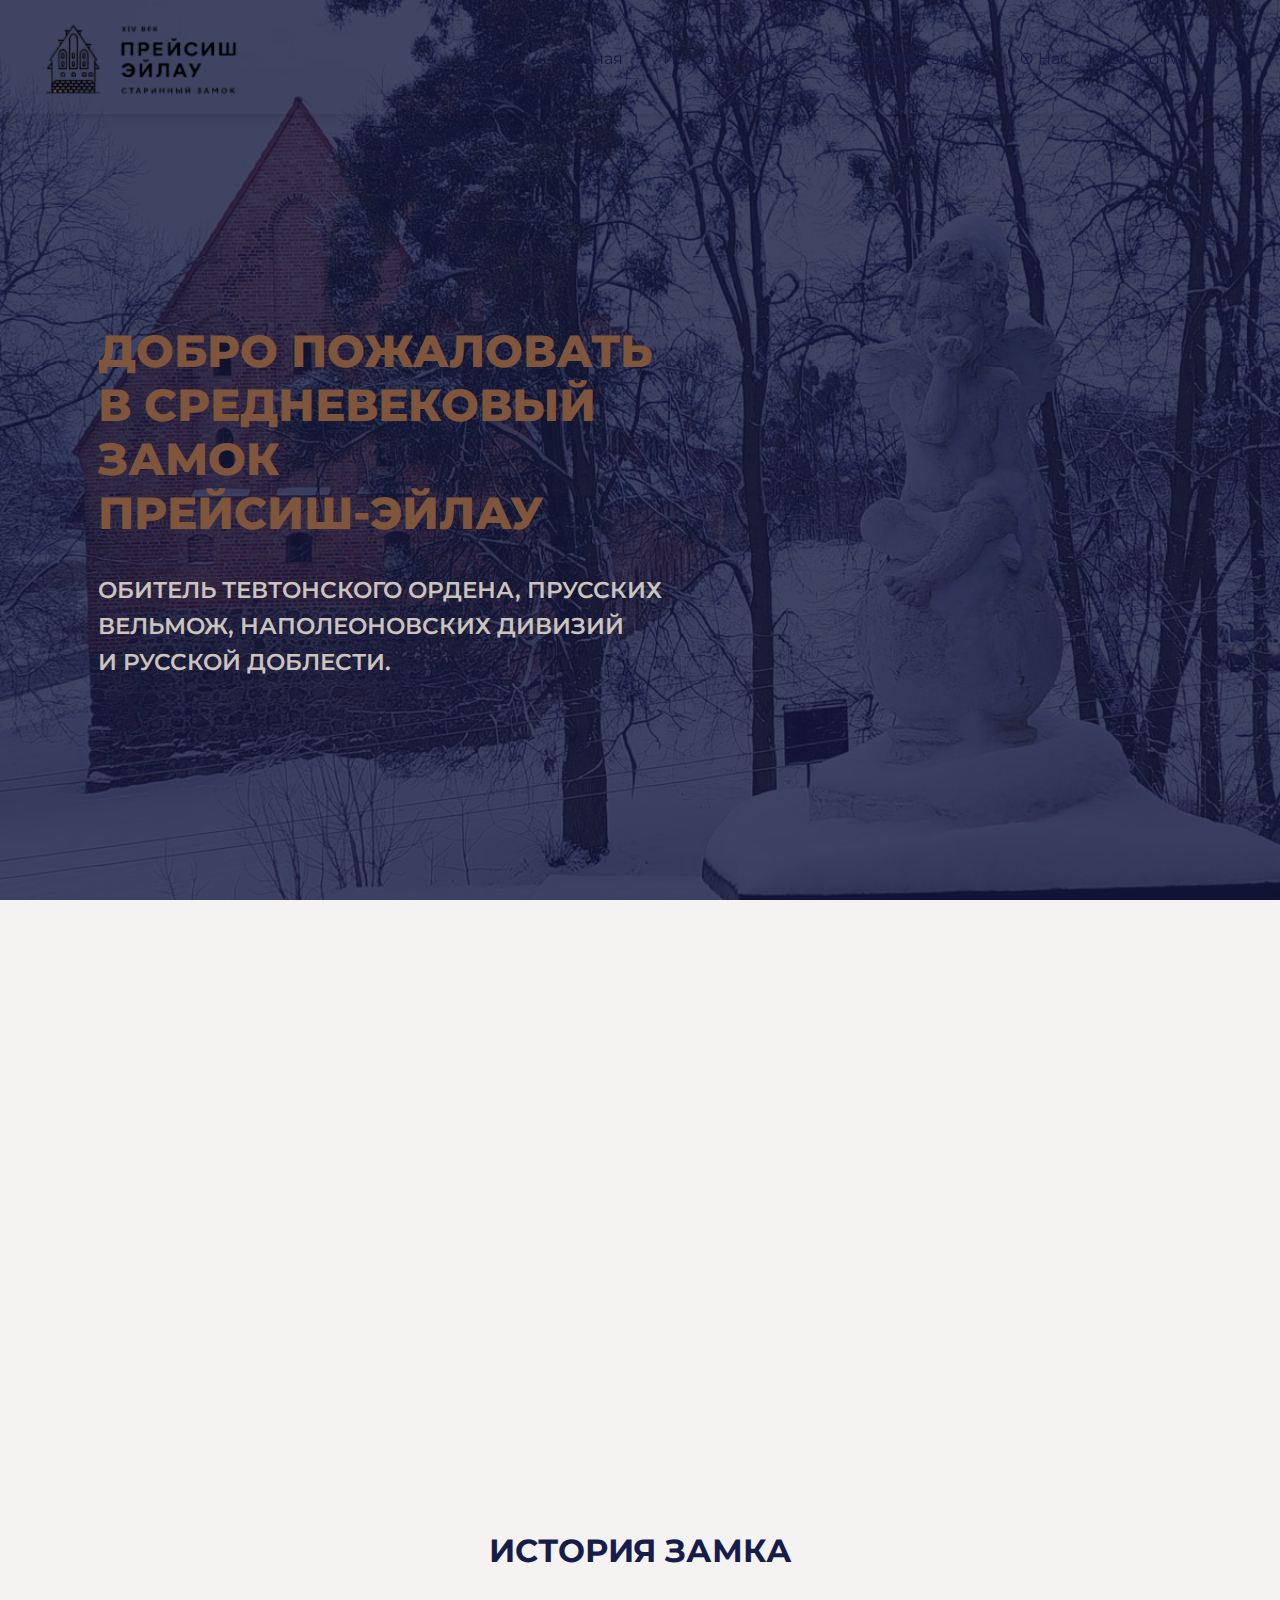
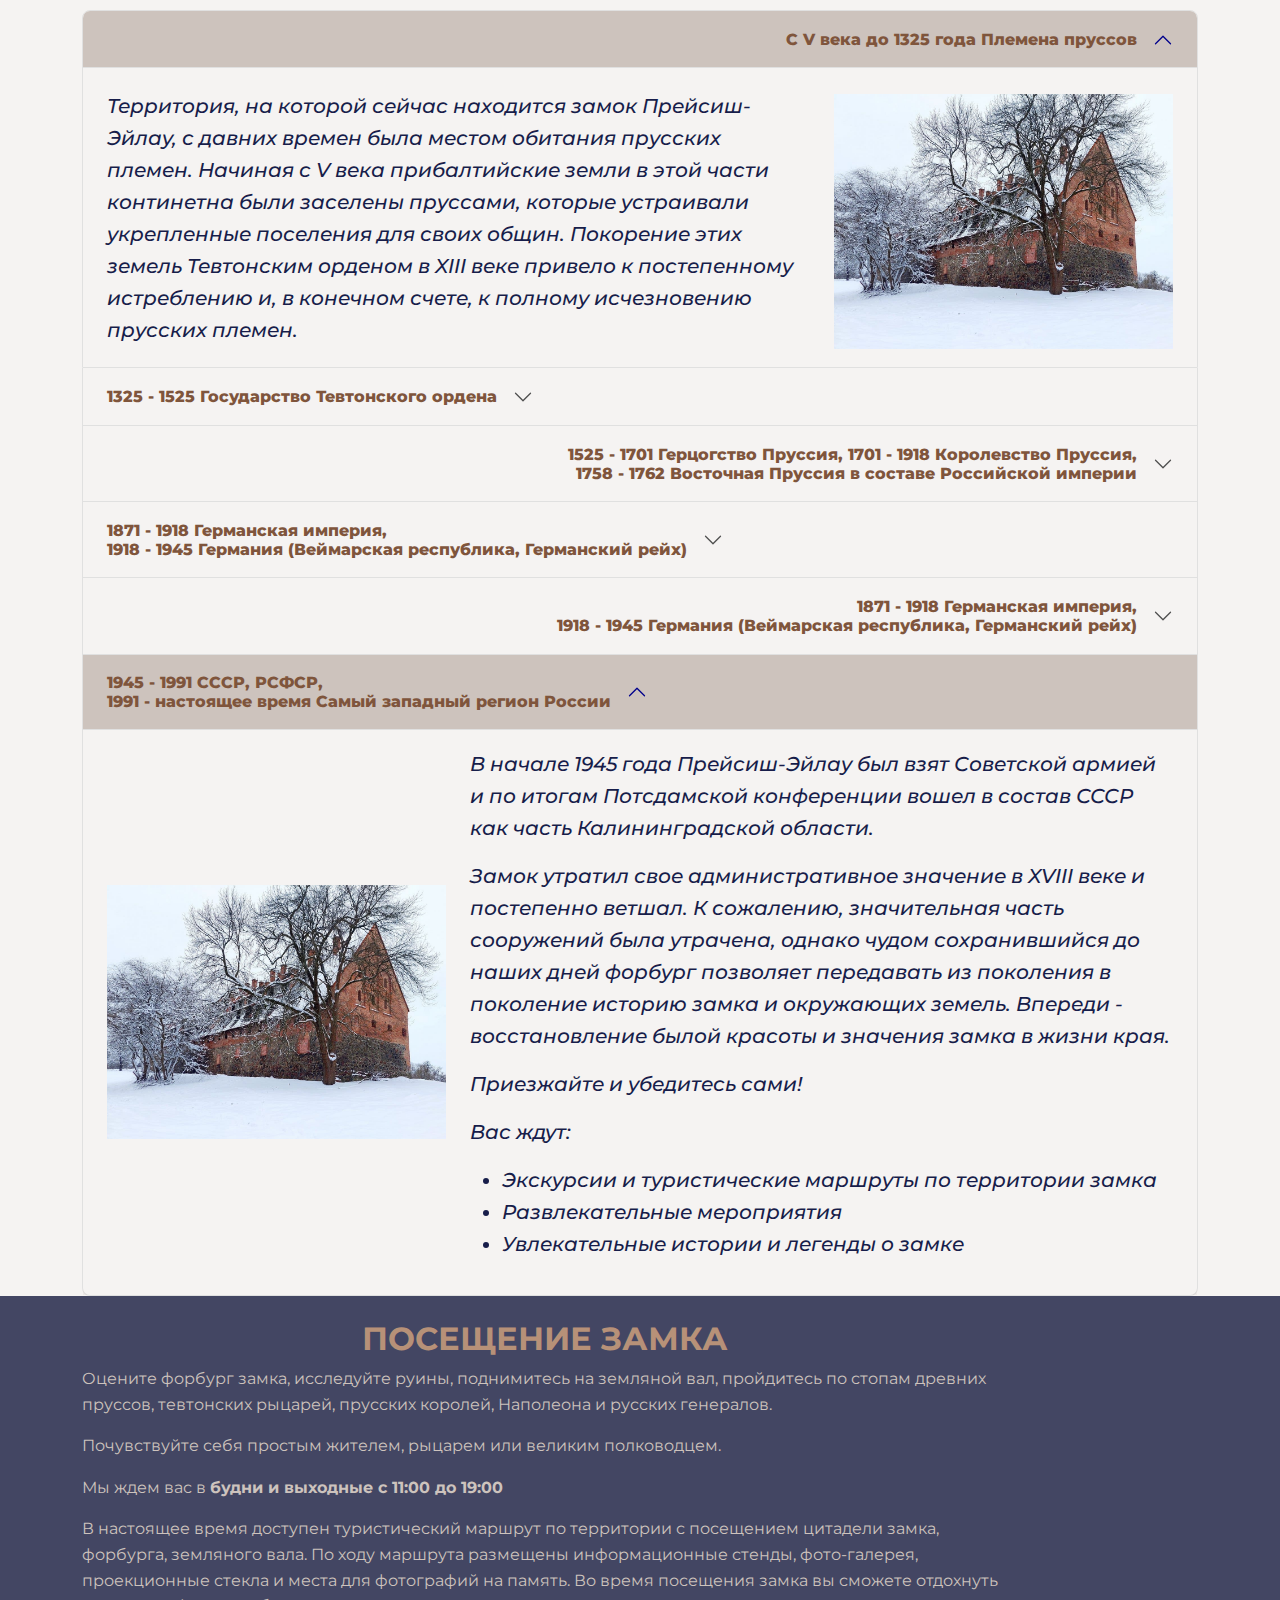
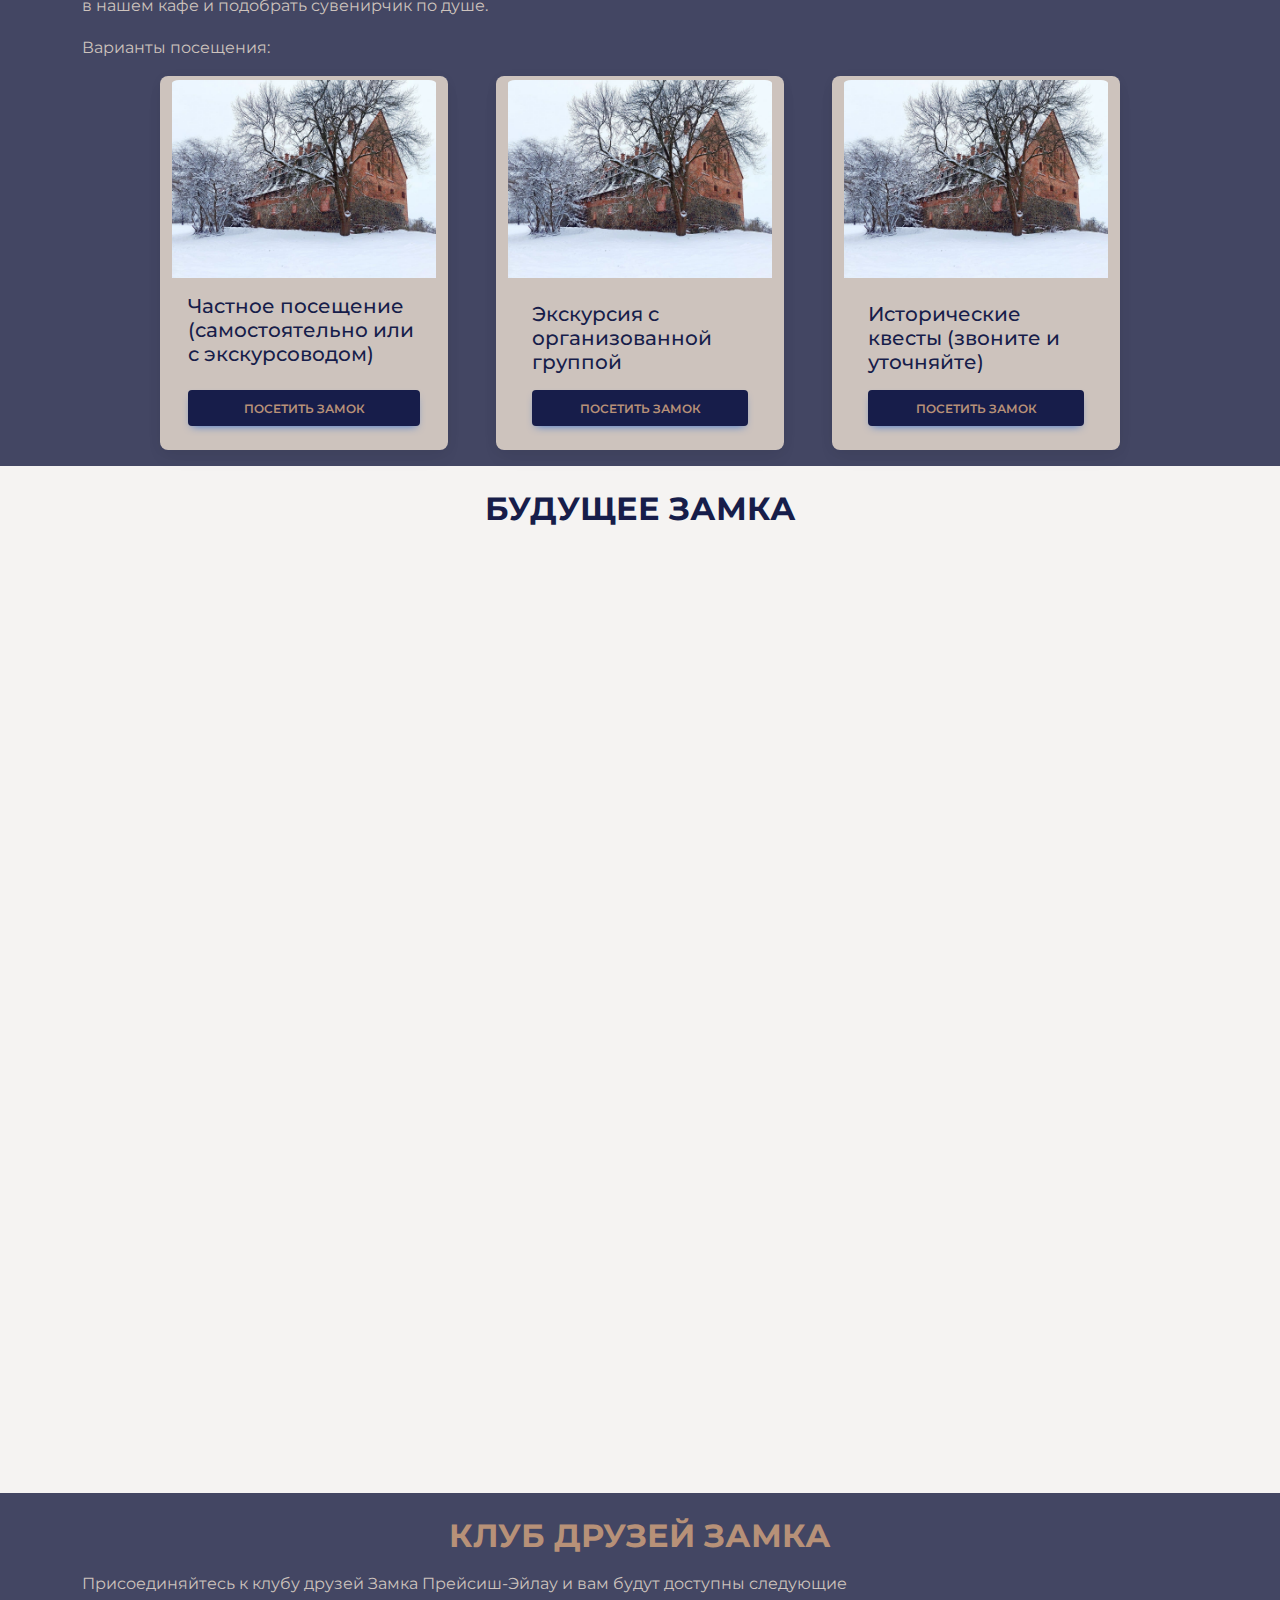
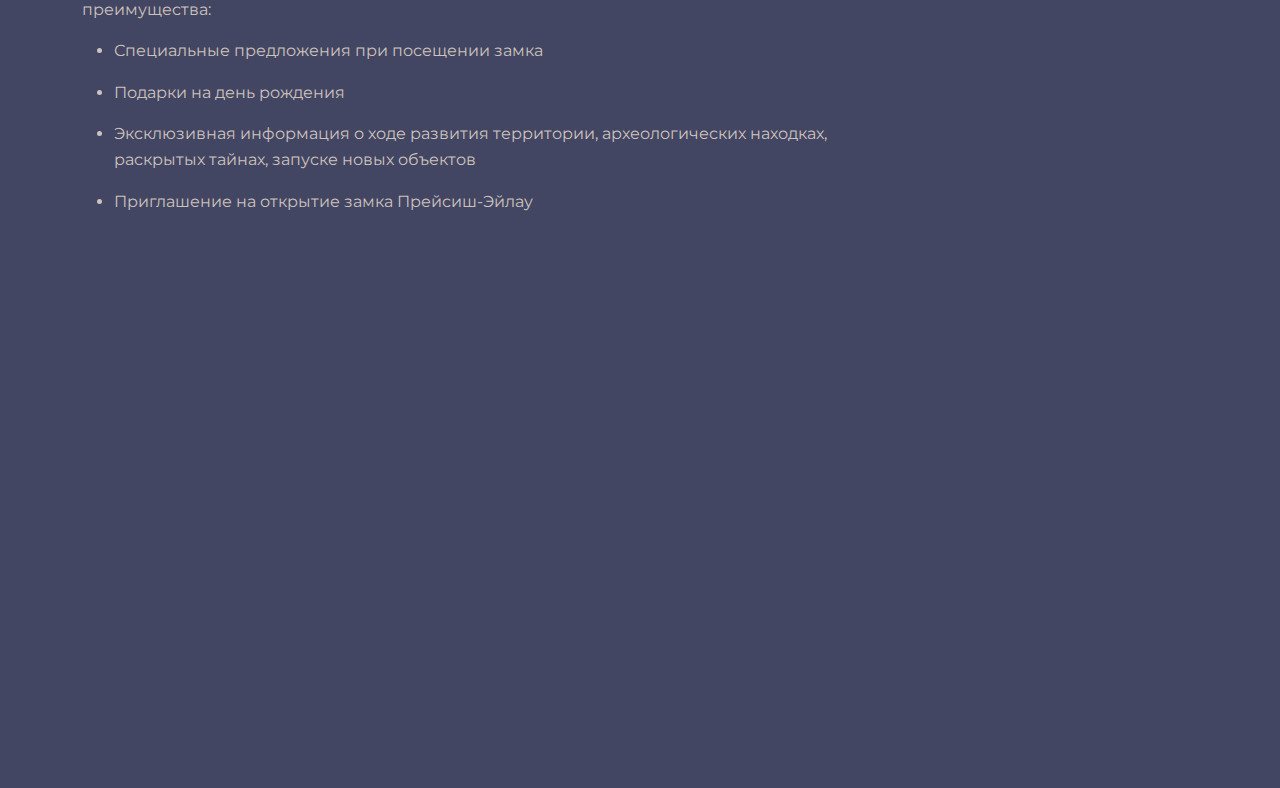
<file: index.html>
<!DOCTYPE html>
<html lang="en">

<head>
  <meta charset="UTF-8">
  <meta http-equiv="X-UA-Compatible" content="IE=edge">
  <meta name="viewport" content="width=device-width, initial-scale=1.0">
  <link rel="preconnect" href="https://fonts.googleapis.com">
  <link rel="preconnect" href="https://fonts.gstatic.com" crossorigin>
  <link
    href="https://fonts.googleapis.com/css2?family=Montserrat:ital,wght@0,300;0,400;0,600;0,700;0,800;0,900;1,400;1,600;1,700;1,800;1,900&display=swap"
    rel="stylesheet">
  <link href="https://cdn.jsdelivr.net/npm/bootstrap@5.3.0-alpha3/dist/css/bootstrap.min.css" rel="stylesheet"
    integrity="sha384-KK94CHFLLe+nY2dmCWGMq91rCGa5gtU4mk92HdvYe+M/SXH301p5ILy+dN9+nJOZ" crossorigin="anonymous">
  <!-- TODO: добавить фавиконку -->
  <link rel="shortcut icon" href="#" type="image/x-icon">

  <link rel="stylesheet" href="./css/main.min.css">
  <link rel="stylesheet" href="./css/fontello.css">
  <link rel="stylesheet" href="./css/styles.min.css">

  <title>ПРЕЙСИШ ЭЙЛАУ - старинный замок</title>
</head>

<body>
  <header class="header" id="header">
    <nav class="navbar fixed-top navbar-expand-lg bg-body-tertiary p-0 pt-1">
      <div class="container-fluid ">
        <a class="navbar-brand ps-4" href="#"><img src="./img/logo_2.png" alt="Logo"
            class="header__logo object-cover w-100"></a>
        <button class="navbar-toggler" type="button" data-bs-toggle="collapse" data-bs-target="#navbarTogglerDemo02"
          aria-controls="navbarTogglerDemo02" aria-expanded="false" aria-label="Toggle navigation">
          <span class="navbar-toggler-icon"></span>
        </button>
        <div class="collapse navbar-collapse" id="navbarTogglerDemo02">

          <ul class="navbar-nav align-items-end ms-auto gap-lg-4 gap-2 pe-3">
            <li class="nav-item">
              <a class="nav-link colordarkcobalt  active" aria-current="page" href="#header">Главная</a>
            </li>
            <li class="nav-item">
              <a class="nav-link colordarkcobalt " href="#historyofcastly">История замка</a>
            </li>
            <li class="nav-item">
              <a class="nav-link colordarkcobalt " href="#visit">Посещение замка</a>
            </li>
            <li class="nav-item">
              <a class="nav-link colordarkcobalt " href="pages/about.html">О Нас</a>
            </li>
            <li class="nav-item dropdown">
              <a class="nav-link dropdown-toggle colordarkcobalt " href="#" role="button" data-bs-toggle="dropdown"
                aria-expanded="false">
                Dropdown link
              </a>
              <ul class="dropdown-menu">
                <li><a class="dropdown-item colordarkcobalt " href="#">Action</a></li>
                <li><a class="dropdown-item colordarkcobalt " href="#">Another action</a></li>
                <li><a class="dropdown-item colordarkcobalt " href="#">Something else here</a></li>
              </ul>
            </li>
          </ul>
        </div>
      </div>
    </nav>

    <div class="header__top ">
      <div class="container">
        <div class="row">
          <div class="col-12">
            <h1 class="header__top-title text-uppercase">
              Добро пожаловать <br>в средневековый <br>замок <br>Прейсиш-Эйлау
            </h1>
            <p class="text-uppercase">Обитель Тевтонского ордена, прусских <br>вельмож,
              наполеоновских дивизий <br>и русской доблести.</p>
          </div>
        </div>
      </div>
    </div>
  </header>

  <main>

    <section class="aboutcastle">
      <div class="container">
        <div class="row gx-0 align-items-center">
          <div class="col-lg-6 mb-5 mb-lg-0">
            <div style="background: hsla(0, 0%, 100%, 0.55);
										backdrop-filter: blur(30px);
										z-index: 1;" class="card rounded-7 me-lg-n5" data-mdb-toggle="animation" data-mdb-animation-start="onScroll"
              data-mdb-animation="fade-in" data-mdb-animation-show-on-load="false" data-mdb-animation-delay="400">
              <div class="card-body p-lg-5 shadow-5">
                <h2 class="fw-bold">
                  <span class="aboutcastle__title">Прейсиш-Эйлау </span>
                </h2>
                <p class="aboutcastle__title-caption"><em>Один из самых старых и хорошо сохранившихся замков, его стены
                    видели
                    многие
                    истории и судьбы: быт орденских рыцарей и вражеские осады, непобедимую армию Наполеона,
                    сокрушительные атаки Багратиона и Лестока, историю любви и долгие годы забвения. </em></p>
                <p class="aboutcastle__title-caption-item mb-4">
                  Почти 200 лет замок находился в запустении, а теперь он открывает свои двери для посещения и оживает
                  вновь.
                </p>
                <p class="aboutcastle__title-caption-item ">
                  Погрузитесь в многовековую историю старинного замка и ощутите себя его жителем, гостем и творцом. Вы
                  можете стать частью его истории!
                </p>
              </div>
            </div>
          </div>
          <div class="col-lg-6 mb-5 mb-lg-0">
            <div class="bg-image hover-overlay rounded-7 aboutcastle__item" data-mdb-toggle="animation"
              data-mdb-animation-start="onScroll" data-mdb-animation="fade-in" data-mdb-animation-show-on-load="false"
              data-mdb-animation-delay="200" data-mdb-animation-offset="300">
              <img src="./img/header_2.jpg" class="aboutcastle__item-img" alt="Фото автора" />
              <div class="mask" style="background: linear-gradient(
							45deg,
						hsla(169, 84.5%, 52%, 0.3),
						hsla(263, 87.7%, 44.7%, 0.3) 100%
											)">
              </div>
            </div>
          </div>
        </div>
      </div>
    </section>

    <section class="historyofcastly" id="historyofcastly">
      <div class="container">
        <div class="row">
          <div class="col-12">
            <h2 class="text-center text-uppercase mb-3 historyofcastly__title">История замка</h2>
          </div>
        </div>
        <div class="row mt-4">
          <div class="col-12 ">
            <div class="accordion" id="accordionPanelsStayOpenExample">
              <div class="accordion-item">
                <h2 class="accordion-header">
                  <button class="accordion-button text-end justify-content-end" type="button" data-bs-toggle="collapse"
                    data-bs-target="#panelsStayOpen-collapseOne" aria-expanded="true"
                    aria-controls="panelsStayOpen-collapseOne">
                    С V века до 1325 года
                    Племена пруссов
                  </button>
                </h2>
                <div id="panelsStayOpen-collapseOne" class="accordion-collapse collapse show">
                  <div class="accordion-body">
                    <div class="row align-items-center">
                      <div class="fst-italic col-12 col-lg-8"> Территория, на которой сейчас находится замок
                        Прейсиш-Эйлау, с
                        давних времен была местом обитания прусских племен. Начиная с V века прибалтийские земли в этой
                        части континетна были заселены пруссами, которые устраивали укрепленные поселения для своих
                        общин.
                        Покорение этих земель Тевтонским орденом в XIII веке привело к постепенному истреблению и, в
                        конечном счете, к полному исчезновению прусских племен.
                      </div>
                      <div class="col-lg-4 col-12 mt-2">
                        <a href="#"> <img src="./img/img_3.jpg" alt="Logo" class="object-cover w-100"></a>
                      </div>
                    </div>
                  </div>
                </div>
              </div>
              <div class="accordion-item">
                <h2 class="accordion-header">
                  <button class="accordion-button collapsed " type="button" data-bs-toggle="collapse"
                    data-bs-target="#panelsStayOpen-collapseTwo" aria-expanded="false"
                    aria-controls="panelsStayOpen-collapseTwo"> 1325 - 1525 Государство Тевтонского ордена
                  </button>
                </h2>
                <div id="panelsStayOpen-collapseTwo" class="accordion-collapse collapse">
                  <div class="accordion-body">
                    <div class="row align-items-center">
                      <div class="col-12 col-lg-4 mt-2">
                        <a href="#"> <img src="./img/img_3.jpg" alt="Logo" class="object-cover w-100"></a>
                      </div>
                      <div class="fst-italic col-12 col-lg-8">
                        <p>Замок Прейсиш-Эйлау был основан в далеком 1325 году по решению Великого магистра Тевтонского
                          ордена в ходе покорения прусских земель. Он выполнял роль
                          административного и стратегического центра – был перевалочным пунктом для путешествующих
                          рыцарей
                          и резиденцией для управляющего местными землями (пфлегера). В замке кипела бурная жизнь и
                          довольно быстро у его стен сформировалось поселение (лишке), позднее переросшее в город.</p>
                        <p> Ровно 200 лет замок Прейсиш-Эйлау просуществовал в составе государства Тевтонского ордена,
                          пережил несколько вражеских осад и имел влиятельных руководителей, среди которых ставший
                          Великим
                          магистром Конрад фон Валенрод и представитель знаменитой династии Генрих Ройс фон Плауэн –
                          Великий маршал ордена.</p>
                      </div>
                    </div>
                  </div>
                </div>
              </div>
              <div class="accordion-item">
                <h2 class="accordion-header">
                  <button class="accordion-button collapsed text-end justify-content-end" type="button"
                    data-bs-toggle="collapse" data-bs-target="#panelsStayOpen-collapseThree" aria-expanded="false"
                    aria-controls="panelsStayOpen-collapseThree">
                    1525 - 1701 Герцогство Пруссия, 1701 - 1918 Королевство Пруссия, <br> 1758 - 1762
                    Восточная Пруссия в составе Российской империи

                  </button>
                </h2>
                <div id="panelsStayOpen-collapseThree" class="accordion-collapse collapse">
                  <div class="accordion-body">
                    <div class="row align-items-center justify-content-center">
                      <div class="fst-italic col-12">
                        <p>После падения государства Тевтонского ордена на протяжении почти 400 лет замок был
                          административным центром в Прусском герцогстве (немецком лютеранском герцогстве, созданном
                          из прусских владений Тевтонского ордена) и позднее – в Прусском королевстве.</p>
                        <p>В этот период происходили судьбоносные события:</p>
                        <ul>
                          <li>поселение вокруг замка получило статус города, такое же название и герб –
                            Прейсиш-Эйлау (1585 год), </li>
                          <li>замок вместе со всей Восточной Пруссией на протяжении 5 лет входил в состав Российской
                            Империи (1758 - 1762 годы),</li>
                          <li>в 1807 году замок и весь город заняли войска армии Наполеона, сойдясь с
                            русско-прусской армией в самом кровопролитном сражении тех времен, оставившем яркий след в
                            истории наполеоновских войн. </li>
                        </ul>
                        <p>В начале XIX века замок обрел нового хозяина – графа Валентини, который обосновал в нем
                          свое поместье и назвал его в честь своей жены – Генриеттенхоф. Спустя 100 лет на территории
                          замка был открыт краеведческий музей, просуществовавший до конца Великой Отечественной
                          войны.</p>
                      </div>
                    </div>
                  </div>
                </div>
              </div>

              <div class="accordion-item">
                <h2 class="accordion-header">
                  <button class="accordion-button collapsed" type="button" data-bs-toggle="collapse"
                    data-bs-target="#panelsStayOpen-collapseFour" aria-expanded="false"
                    aria-controls="panelsStayOpen-collapseFour"> 1871 - 1918 Германская империя, <br> 1918 - 1945
                    Германия
                    (Веймарская республика, Германский рейх)
                  </button>
                </h2>
                <div id="panelsStayOpen-collapseFour" class="accordion-collapse collapse">
                  <div class="accordion-body">
                    <div class="row align-items-center">
                      <div class="col-12 col-lg-4">
                        <a href="#"> <img src="./img/img_3.jpg" alt="Logo" class="object-cover w-100"></a>
                      </div>
                      <div class="fst-italic col-12 col-lg-8">
                        <p>С конца XIX века до середины XX века Прейсиш-Эйлау входил в состав Германии. </p>
                        <p>Именно в этот период произошел раздел на Западную и Восточную Пруссию (1878 год) и частичная
                          утрата территорий Западной Пруссии по Версальскому мирному договору 1919 года. Однако эти
                          территориальные изменения не затронули замок Прейсиш-Эйлау и окрестности, остававшиеся в
                          составе Германии вплоть до конца Второй мировой войны.</p>
                      </div>
                    </div>
                  </div>
                </div>
              </div>

              <div class="accordion-item">
                <h2 class="accordion-header">
                  <button class="accordion-button collapsed text-end justify-content-end" type="button"
                    data-bs-toggle="collapse" data-bs-target="#panelsStayOpen-collapseFive" aria-expanded="false"
                    aria-controls="panelsStayOpen-collapseFive"> 1871 - 1918 Германская империя, <br> 1918 - 1945
                    Германия
                    (Веймарская республика, Германский рейх)
                  </button>
                </h2>
                <div id="panelsStayOpen-collapseFive" class="accordion-collapse collapse">
                  <div class="accordion-body">
                    <div class="row align-items-center">
                      <div class="fst-italic col-12 col-lg-8">
                        <p>С конца XIX века до середины XX века Прейсиш-Эйлау входил в состав Германии. </p>
                        <p>Именно в этот период произошел раздел на Западную и Восточную Пруссию (1878 год) и частичная
                          утрата территорий Западной Пруссии по Версальскому мирному договору 1919 года. Однако эти
                          территориальные изменения не затронули замок Прейсиш-Эйлау и окрестности, остававшиеся в
                          составе Германии вплоть до конца Второй мировой войны.</p>
                      </div>
                      <div class="col-12 col-lg-4">
                        <a href="#"> <img src="./img/img_3.jpg" alt="Logo" class="object-cover w-100"></a>
                      </div>
                    </div>
                  </div>
                </div>
              </div>

              <div class="accordion-item">
                <h2 class="accordion-header">
                  <button class="accordion-button" type="button" data-bs-toggle="collapse"
                    data-bs-target="#panelsStayOpen-collapseSix" aria-expanded="true"
                    aria-controls="panelsStayOpen-collapseSix"> 1945 - 1991 СССР, РСФСР, <br> 1991 - настоящее время
                    Самый западный регион России
                  </button>
                </h2>
                <div id="panelsStayOpen-collapseSix" class="accordion-collapse collapse show">
                  <div class="accordion-body">
                    <div class="row align-items-center">
                      <div class="col-12 col-lg-4">
                        <a href="#"> <img src="./img/img_3.jpg" alt="Logo" class="object-cover w-100"></a>
                      </div>
                      <div class="fst-italic col-12 col-lg-8">
                        <p>В начале 1945 года Прейсиш-Эйлау был взят Советской армией и по итогам Потсдамской
                          конференции вошел в состав СССР как часть Калининградской области.</p>
                        <p>Замок утратил свое административное значение в XVIII веке и постепенно ветшал. К сожалению,
                          значительная часть сооружений была утрачена, однако чудом сохранившийся до наших дней форбург
                          позволяет передавать из поколения в поколение историю замка и окружающих земель. Впереди -
                          восстановление былой красоты и значения замка в жизни края.</p>
                        <p>Приезжайте и убедитесь сами!</p>
                        <p>Вас ждут: </p>
                        <ul>
                          <li>Экскурсии и туристические маршруты по территории замка</li>
                          <li>Развлекательные мероприятия</li>
                          <li>Увлекательные истории и легенды о замке</li>
                        </ul>
                      </div>
                    </div>
                  </div>
                </div>
              </div>

            </div>
          </div>
        </div>
      </div>
    </section>

    <section class="visit pb-3" id="visit">
      <div class="container">
        <div class="row">
          <div class="col-10">
            <h2 class="visit__title text-uppercase text-center mt-4">
              Посещение замка
            </h2>
            <p>Оцените форбург замка, исследуйте руины, поднимитесь на земляной вал, пройдитесь по стопам древних
              пруссов, тевтонских рыцарей, прусских королей, Наполеона и русских генералов. </p>
            <p>Почувствуйте себя простым жителем, рыцарем или великим полководцем. </p>
            <p>Мы ждем вас в <strong>будни и выходные с 11:00 до 19:00</strong></p>
            <p>В настоящее время доступен туристический маршрут по территории с посещением цитадели замка, форбурга,
              земляного вала. По ходу маршрута размещены информационные стенды, фото-галерея, проекционные стекла и
              места для фотографий на память. Во время посещения замка вы сможете отдохнуть в нашем кафе и подобрать
              сувенирчик по душе. </p>
            <p>Варианты посещения:</p>
          </div>
        </div>
        <div class="row justify-content-center align-items-stretch gap-md-5 gap-3 ">
          <div class="card col-md-4 visit__card" style="width: 18rem;">
            <img src="./img/img_3.jpg" class="card-img-top object-cover w-100 pt-1" alt="Item 1">
            <div class="card-body p-3">
              <h5 class="card-title mb-4">Частное посещение (самостоятельно или с экскурсоводом)</h5>
              <a href="#" class="btn btn-primary d-flex justify-content-center align-items-end btn__buy">Посетить
                замок</a>
            </div>
          </div>

          <div class="card col-md-4 visit__card" style="width: 18rem;">
            <img src="./img/img_3.jpg" class="card-img-top object-cover w-100 pt-1" alt="Item 2">
            <div class="card-body">
              <h5 class="card-title mb-3">Экскурсия с организованной группой </h5>
              <a href="#" class="btn btn-primary d-flex justify-content-center align-items-end btn__buy">Посетить
                замок</a>
            </div>
          </div>

          <div class="card col-md-4 visit__card" style="width: 18rem;">
            <img src="./img/img_3.jpg" class="card-img-top object-cover w-100 pt-1" alt="Item 3">
            <div class="card-body">
              <h5 class="card-title mb-3">Исторические квесты (звоните и уточняйте)</h5>
              <a href="#" class="btn btn-primary d-flex justify-content-center align-items-end btn__buy">Посетить
                замок</a>
            </div>
          </div>

        </div>
      </div>
    </section>

    <section class="future pb-3">
      <div class="container">
        <div class="row">
          <div class="col-12">
            <h2 class="future__title text-center text-uppercase my-4">
              Будущее замка
            </h2>
          </div>
        </div>
        <div class="row gx-0 align-items-center">
          <div class="col-lg-6 mb-5 mb-lg-0">
            <div style="background: hsla(0, 0%, 100%, 0.55);
										backdrop-filter: blur(30px);
										z-index: 1;" class="card rounded-7 me-lg-n5" data-mdb-toggle="animation" data-mdb-animation-start="onScroll"
              data-mdb-animation="fade-in" data-mdb-animation-show-on-load="false" data-mdb-animation-delay="400">
              <div class="card-body p-lg-5 shadow-5">
                <p class="aboutcastle__title-caption"><em>В настоящее время мы реализуем масштабный проект по
                    восстановлению замка Прейсиш-Эйлау и организации многофункциональной туристско-рекреационной
                    зоны.</em></p>
                <p class="aboutcastle__title-caption-item mb-4">В рамках первой стадии проекта в начале 2023 года на
                  территории замка начались противоаварийные
                  работы.</p>
                <p class="aboutcastle__title-caption-item mb-4">В мае 2023 года замок открыл свои двери для посетителей:
                  все
                  желающие могут посетить туристический
                  маршрут и узнать много интересного про замок и его окрестности.</p>
                <div class="card-body futute__btn">
                  <a href="#" class="btn btn-primary d-flex justify-content-center align-items-end btn__buy">Посетить
                    замок</a>
                </div>
              </div>
            </div>
          </div>
          <div class="col-lg-6 mb-5 mb-lg-0">
            <div class="bg-image hover-overlay rounded-7 future__item" data-mdb-toggle="animation"
              data-mdb-animation-start="onScroll" data-mdb-animation="fade-in" data-mdb-animation-show-on-load="false"
              data-mdb-animation-delay="200" data-mdb-animation-offset="300">
              <img src="./img/header_2.jpg" class="aboutcastle__item-img" alt="Фото автора" />
              <div class="mask" style="background: linear-gradient(
							45deg,
						hsla(169, 84.5%, 52%, 0.3),
						hsla(263, 87.7%, 44.7%, 0.3) 100%
											)">
              </div>
            </div>
          </div>
        </div>

        <div class="row gx-0 align-items-center mt-5">
          <div class="col-lg-6 mb-5 mb-lg-0">
            <div class="bg-image hover-overlay rounded-7 future__item" data-mdb-toggle="animation"
              data-mdb-animation-start="onScroll" data-mdb-animation="fade-in" data-mdb-animation-show-on-load="false"
              data-mdb-animation-delay="200" data-mdb-animation-offset="300">
              <img src="./img/header_2.jpg" class="aboutcastle__item-img" alt="Фото автора" />
              <div class="mask" style="background: linear-gradient(
							45deg,
						hsla(169, 84.5%, 52%, 0.3),
						hsla(263, 87.7%, 44.7%, 0.3) 100%
											)">
              </div>
            </div>
          </div>
          <div class="col-lg-6 mb-5 mb-lg-3 future__item-block2 mb-sm-1">
            <div style="background: hsla(0, 0%, 100%, 0.55);
										backdrop-filter: blur(30px);
										z-index: 1;" class="card rounded-7 me-lg-n5" data-mdb-toggle="animation" data-mdb-animation-start="onScroll"
              data-mdb-animation="fade-in" data-mdb-animation-show-on-load="false" data-mdb-animation-delay="400">
              <div class="card-body p-lg-5 shadow-5">
                <p class="aboutcastle__title-caption"><em>Летом 2024 года запланировано открытие замка и первого этапа
                    многофункциональной зоны. Нам предстоит большая работа, и мы стараемся сделать посещение замка
                    незабываемым. Небольшой тайм-аут и на его территории появятся комфортные прогулочные зоны и
                    пейзажный
                    парк, детские развивающие мастерские и пространства для мероприятий, гостиница, ресторан, кафе и
                    выставочное пространство - все для того, чтобы ваш отдых был по-настоящему сказочным и
                    запоминающимся!</em></p>
                <div class="card-body futute__btn">
                  <a href="#" class="btn btn-primary d-flex justify-content-center align-items-end btn__buy">Посетить
                    замок</a>
                </div>
              </div>
            </div>
          </div>
        </div>

      </div>
    </section>
  </main>

  <footer class="footer">

    <section class="clubfriends">
      <div class="container">
        <div class="row">
          <div class="col-12">
            <h2 class="footer__title text-center text-uppercase pt-4 mb-3">Клуб друзей замка</h2>
            <div class="col-9 text-start">
              <p>Присоединяйтесь к клубу друзей Замка Прейсиш-Эйлау и вам будут доступны следующие преимущества:</p>
              <ul>
                <li>
                  <p>Специальные предложения при посещении замка </p>
                </li>
                <li>
                  <p>Подарки на день рождения</p>
                </li>
                <li>
                  <p>Эксклюзивная информация о ходе развития территории, археологических находках, раскрытых тайнах,
                    запуске новых объектов</p>
                </li>
                <li>
                  <p>Приглашение на открытие замка Прейсиш-Эйлау</p>
                </li>
              </ul>
            </div>
          </div>
        </div>
        <div class="row gx-0 align-items-center justify-content-center">
          <div class="col-lg-6 mb-5 mb-lg-0 d-flex justify-content-center">
            <div
              style="background: rgba(255, 255, 255, 0.55); backdrop-filter: blur(30px); z-index: 1; visibility: visible; animation-delay: 500ms; animation-duration: 500ms;"
              class="card rounded-7 me-lg-n5 animation fade-in footer__form" data-mdb-toggle="animation"
              data-mdb-animation-start="onScroll" data-mdb-animation="fade-in" data-mdb-animation-show-on-load="false"
              data-mdb-animation-delay="500">
              <div class="card-body p-lg-5 shadow-5">
                <form>
                  <div class="form-outline mb-4">
                    <input type="text" id="form4Example1" class="form-control">
                    <label class="form-label footer__form-label" for="form4Example1" style="margin-left: 0px;">Ваше
                      ФИО</label>
                    <div class="form-notch">
                      <div class="form-notch-leading" style="width: 9px;"></div>
                      <div class="form-notch-middle" style="width: 80px;"></div>
                      <div class="form-notch-trailing"></div>
                    </div>
                  </div>

                  <div class="form-outline mb-4">
                    <input type="tel" id="form4Example3" class="form-control">
                    <label class="form-label" for="form4Example3" style="margin-left: 0px;">Ваше телефон</label>
                    <div class="form-notch">
                      <div class="form-notch-leading" style="width: 9px;"></div>
                      <div class="form-notch-middle" style="width: 102px;"></div>
                      <div class="form-notch-trailing"></div>
                    </div>
                  </div>

                  <div class="form-outline mb-4">
                    <input type="email" id="form4Example2" class="form-control">
                    <label class="form-label" for="form4Example2" style="margin-left: 0px;"> Ваш email</label>
                    <div class="form-notch">
                      <div class="form-notch-leading" style="width: 9px;"></div>
                      <div class="form-notch-middle" style="width: 75px;"></div>
                      <div class="form-notch-trailing"></div>
                    </div>
                  </div>
                  <div class="form-check d-flex justify-content-center mb-4">
                    <input class="form-check-input me-2" type="checkbox" value="" id="form4Example4" checked="">
                    <label class="form-check-label" for="form4Example4">
                      Я соглашаюсь с политикой конфиденциальности
                    </label>
                  </div>
                  <button type="submit" class="btn btn-primary btn-block mb-4">Отправить</button>
                </form>
              </div>
            </div>
          </div>

          <div class="col-lg-6 mb-5 mb-lg-0">
            <div class="ratio ratio-1x1 animation fade-in" data-mdb-toggle="animation"
              data-mdb-animation-start="onScroll" data-mdb-animation="fade-in" data-mdb-animation-show-on-load="false"
              data-mdb-animation-delay="200" data-mdb-animation-offset="200"
              style="visibility: visible; animation-delay: 200ms; animation-duration: 500ms;">
              <iframe class="shadow-3-strong rounded-7"
                src="https://www.google.com/maps/embed?pb=!1m18!1m12!1m3!1d9293.276400958202!2d20.613772687158196!3d54.38667850000001!2m3!1f0!2f0!3f0!3m2!1i1024!2i768!4f13.1!3m3!1m2!1s0x46e2fdb69de5b853%3A0x6eca2c3d72e6716e!2z0KTQvtGA0LHRg9GA0LMg0LfQsNC80LrQsCDQn9GA0LXQudGB0LjRiC3QrdC50LvQsNGD!5e0!3m2!1sru!2sru!4v1683564288879!5m2!1sru!2sru"
                width="600" height="450" style="border:0;" allowfullscreen="" loading="lazy"
                referrerpolicy="no-referrer-when-downgrade"></iframe>
            </div>
          </div>
        </div>
      </div>
    </section>


    <!-- <div class="container">
      <div class="row">
        <div class="col-12 text-center footer__icons">
          <a class="btn btn-outline-light footer__icons-item" target="_blank" href="#buy"><i
              class="icon-youtube-play"></i></a>
          <a class="btn btn-outline-light footer__icons-item" target="_blank" href="#buy"><i
              class="icon-mail-alt"></i></a>
          <a class="btn btn-outline-light footer__icons-item" target="_blank" href="#buy"><i
              class="icon-paper-plane"></i></a>
          <a class="btn btn-outline-light footer__icons-item" target="_blank" href="#buy"><i
              class="icon-vkontakte"></i></a>
          <a class="btn btn-outline-light footer__icons-item" target="_blank" href="#buy"><i
              class="icon-instagram"></i></a>
          <a class="btn btn-outline-light footer__icons-item" target="_blank" href="https://github.com/SenSeTioN"><i
              class="icon-github-circled"></i></a>
        </div>
      </div>
    </div> -->
  </footer>

  <script src="https://cdn.jsdelivr.net/npm/bootstrap@5.3.0-alpha3/dist/js/bootstrap.bundle.min.js"
    integrity="sha384-ENjdO4Dr2bkBIFxQpeoTz1HIcje39Wm4jDKdf19U8gI4ddQ3GYNS7NTKfAdVQSZe"
    crossorigin="anonymous"></script>
  <script src="./js/main.min.js"></script>
</body>

</html>
</file>
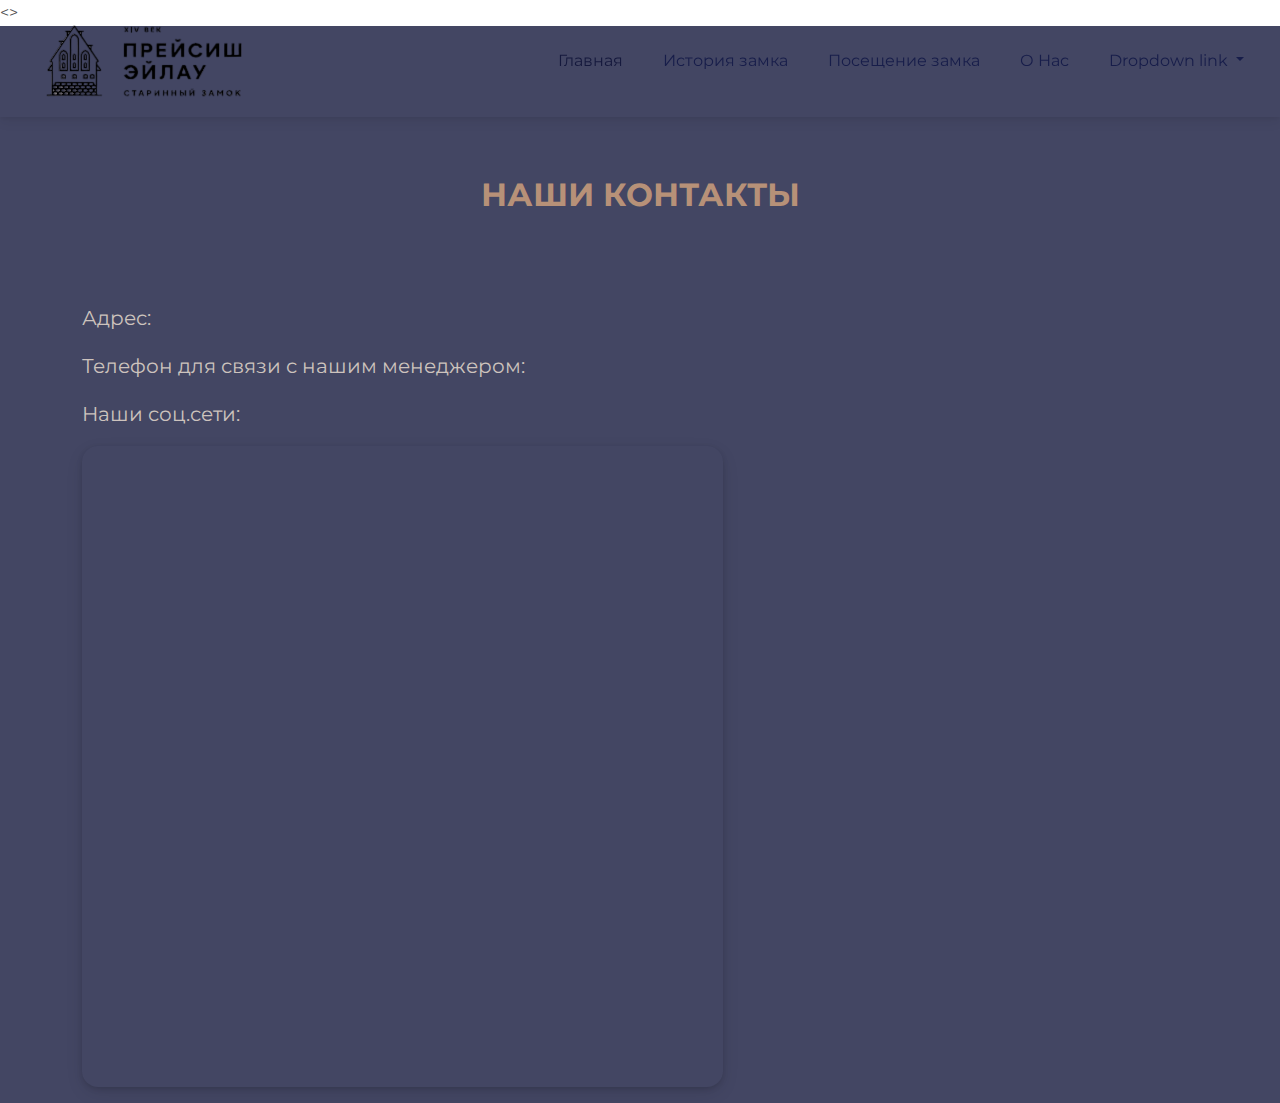
<file: pages/about.html>
<!DOCTYPE html>
<html lang="en">

<head>
  <meta charset="UTF-8">
  <meta http-equiv="X-UA-Compatible" content="IE=edge">
  <meta name="viewport" content="width=device-width, initial-scale=1.0">
  <link rel="preconnect" href="https://fonts.googleapis.com">
  <link rel="preconnect" href="https://fonts.gstatic.com" crossorigin>
  <link
    href="https://fonts.googleapis.com/css2?family=Montserrat:ital,wght@0,300;0,400;0,600;0,700;0,800;0,900;1,400;1,600;1,700;1,800;1,900&display=swap"
    rel="stylesheet">
  <link href="https://cdn.jsdelivr.net/npm/bootstrap@5.3.0-alpha3/dist/css/bootstrap.min.css" rel="stylesheet"
    integrity="sha384-KK94CHFLLe+nY2dmCWGMq91rCGa5gtU4mk92HdvYe+M/SXH301p5ILy+dN9+nJOZ" crossorigin="anonymous">
  <!-- TODO: добавить фавиконку -->
  <link rel="shortcut icon" href="#" type="image/x-icon">

  <link rel="stylesheet" href="../css/main.min.css">
  <link rel="stylesheet" href="../css/fontello.css">
  <link rel="stylesheet" href="../css/styles.min.css">

  <title>ПРЕЙСИШ ЭЙЛАУ - старинный замок</title>
</head>

<>

  <header class="header_about" id="header">
    <nav class="navbar fixed-top navbar-expand-lg bg-body-tertiary p-0 pt-1">
      <div class="container-fluid ">
        <a class="navbar-brand ps-4" href="#"><img src="../img/logo_2.png" alt="Logo"
            class="header__logo object-cover w-100"></a>
        <button class="navbar-toggler" type="button" data-bs-toggle="collapse" data-bs-target="#navbarTogglerDemo02"
          aria-controls="navbarTogglerDemo02" aria-expanded="false" aria-label="Toggle navigation">
          <span class="navbar-toggler-icon"></span>
        </button>
        <div class="collapse navbar-collapse" id="navbarTogglerDemo02">

          <ul class="navbar-nav align-items-end ms-auto gap-lg-4 gap-2 pe-3">
            <li class="nav-item">
              <a class="nav-link colordarkcobalt  active" aria-current="page" href="../index.html#header">Главная</a>
            </li>
            <li class="nav-item">
              <a class="nav-link colordarkcobalt " href="../index.html#historyofcastly">История замка</a>
            </li>
            <li class="nav-item">
              <a class="nav-link colordarkcobalt " href="../index.html#visit">Посещение замка</a>
            </li>
            <li class="nav-item">
              <a class="nav-link colordarkcobalt " href="#">О Нас</a>
            </li>
            <li class="nav-item dropdown">
              <a class="nav-link dropdown-toggle colordarkcobalt " href="#" role="button" data-bs-toggle="dropdown"
                aria-expanded="false">
                Dropdown link
              </a>
              <ul class="dropdown-menu">
                <li><a class="dropdown-item colordarkcobalt " href="#">Action</a></li>
                <li><a class="dropdown-item colordarkcobalt " href="#">Another action</a></li>
                <li><a class="dropdown-item colordarkcobalt " href="#">Something else here</a></li>
              </ul>
            </li>
          </ul>
        </div>
      </div>
    </nav>
  </header>

  <footer class="footer footer_about">

    <section class="clubfriends clubfriends_about">
      <div class="container">
        <div class="row">
          <div class="col-12">
            <h2 class="footer__title_about text-center text-uppercase">Наши контакты</h2>
            <div class="col-9 text-start">
              <p>Адрес:</p>
              <p>Телефон для связи с нашим менеджером:</p>
              <p>Наши соц.сети:</p>
            </div>
          </div>
        </div>
        <div class="row">
          <div class="col-9 col-lg-7">
            <div class="ratio ratio-1x1 animation fade-in" data-mdb-toggle="animation"
              data-mdb-animation-start="onScroll" data-mdb-animation="fade-in" data-mdb-animation-show-on-load="false"
              data-mdb-animation-delay="200" data-mdb-animation-offset="200"
              style="visibility: visible; animation-delay: 200ms; animation-duration: 500ms;">
              <iframe class="shadow-3-strong rounded-7"
                src="https://www.google.com/maps/embed?pb=!1m18!1m12!1m3!1d9293.276400958202!2d20.613772687158196!3d54.38667850000001!2m3!1f0!2f0!3f0!3m2!1i1024!2i768!4f13.1!3m3!1m2!1s0x46e2fdb69de5b853%3A0x6eca2c3d72e6716e!2z0KTQvtGA0LHRg9GA0LMg0LfQsNC80LrQsCDQn9GA0LXQudGB0LjRiC3QrdC50LvQsNGD!5e0!3m2!1sru!2sru!4v1683564288879!5m2!1sru!2sru"
                width="600" height="450" style="border:0;" allowfullscreen="" loading="lazy"
                referrerpolicy="no-referrer-when-downgrade"></iframe>
            </div>
          </div>
        </div>
      </div>
    </section>

    <!-- <div class="container">
      <div class="row">
        <div class="col-12 text-center footer__icons">
          <a class="btn btn-outline-light footer__icons-item" target="_blank" href="#buy"><i
              class="icon-youtube-play"></i></a>
          <a class="btn btn-outline-light footer__icons-item" target="_blank" href="#buy"><i
              class="icon-mail-alt"></i></a>
          <a class="btn btn-outline-light footer__icons-item" target="_blank" href="#buy"><i
              class="icon-paper-plane"></i></a>
          <a class="btn btn-outline-light footer__icons-item" target="_blank" href="#buy"><i
              class="icon-vkontakte"></i></a>
          <a class="btn btn-outline-light footer__icons-item" target="_blank" href="#buy"><i
              class="icon-instagram"></i></a>
          <a class="btn btn-outline-light footer__icons-item" target="_blank" href="https://github.com/SenSeTioN"><i
              class="icon-github-circled"></i></a>
        </div>
      </div>
    </div> -->
  </footer>


  <script src="https://cdn.jsdelivr.net/npm/bootstrap@5.3.0-alpha3/dist/js/bootstrap.bundle.min.js"
    integrity="sha384-ENjdO4Dr2bkBIFxQpeoTz1HIcje39Wm4jDKdf19U8gI4ddQ3GYNS7NTKfAdVQSZe"
    crossorigin="anonymous"></script>
  <script src="../js/main.min.js"></script>
  </body>

</html>
</file>
<file: css/fontello.css>
@font-face {
  font-family: 'fontello';
  src: url('../font/fontello.eot?42172333');
  src: url('../font/fontello.eot?42172333#iefix') format('embedded-opentype'),
    url('../font/fontello.woff2?42172333') format('woff2'),
    url('../font/fontello.woff?42172333') format('woff'),
    url('../font/fontello.ttf?42172333') format('truetype'),
    url('../font/fontello.svg?42172333#fontello') format('svg');
  font-weight: normal;
  font-style: normal;
}

/* Chrome hack: SVG is rendered more smooth in Windozze. 100% magic, uncomment if you need it. */
/* Note, that will break hinting! In other OS-es font will be not as sharp as it could be */
/*
@media screen and (-webkit-min-device-pixel-ratio:0) {
  @font-face {
    font-family: 'fontello';
    src: url('../font/fontello.svg?42172333#fontello') format('svg');
  }
}
*/

[class^="icon-"]:before,
[class*=" icon-"]:before {
  font-family: "fontello";
  font-style: normal;
  font-weight: normal;
  speak: never;

  display: inline-block;
  text-decoration: inherit;
  width: 1em;
  margin-right: .2em;
  text-align: center;
  /* opacity: .8; */

  /* For safety - reset parent styles, that can break glyph codes*/
  font-variant: normal;
  text-transform: none;

  /* fix buttons height, for twitter bootstrap */
  line-height: 1em;

  /* Animation center compensation - margins should be symmetric */
  /* remove if not needed */
  margin-left: .2em;

  /* you can be more comfortable with increased icons size */
  /* font-size: 120%; */

  /* Font smoothing. That was taken from TWBS */
  -webkit-font-smoothing: antialiased;
  -moz-osx-font-smoothing: grayscale;

  /* Uncomment for 3D effect */
  /* text-shadow: 1px 1px 1px rgba(127, 127, 127, 0.3); */
}

.icon-phone:before {
  content: '\e800';
}

/* '' */
.icon-location:before {
  content: '\e801';
}

/* '' */
.icon-heart:before {
  content: '\e802';
}

/* '' */
.icon-upload-cloud-outline:before {
  content: '\e803';
}

/* '' */
.icon-chart-bar:before {
  content: '\e804';
}

/* '' */
.icon-help:before {
  content: '\e805';
}

/* '' */
.icon-thumbs-up:before {
  content: '\e806';
}

/* '' */
.icon-group:before {
  content: '\e807';
}

/* '' */
.icon-down-open:before {
  content: '\e808';
}

/* '' */
.icon-left-open:before {
  content: '\e809';
}

/* '' */
.icon-right-open:before {
  content: '\e80a';
}

/* '' */
.icon-up-open:before {
  content: '\e80b';
}

/* '' */
.icon-down-dir:before {
  content: '\e80c';
}

/* '' */
.icon-up-dir:before {
  content: '\e80d';
}

/* '' */
.icon-left-dir:before {
  content: '\e80e';
}

/* '' */
.icon-right-dir:before {
  content: '\e80f';
}

/* '' */
.icon-twitter:before {
  content: '\f099';
}

/* '' */
.icon-facebook:before {
  content: '\f09a';
}

/* '' */
.icon-github-circled:before {
  content: '\f09b';
}

/* '' */
.icon-list-numbered:before {
  content: '\f0cb';
}

/* '' */
.icon-mail-alt:before {
  content: '\f0e0';
}

/* '' */
.icon-mobile:before {
  content: '\f10b';
}

/* '' */
.icon-code:before {
  content: '\f121';
}

/* '' */
.icon-rouble:before {
  content: '\f158';
}

/* '' */
.icon-youtube-play:before {
  content: '\f16a';
}

/* '' */
.icon-instagram:before {
  content: '\f16d';
}

/* '' */
.icon-vkontakte:before {
  content: '\f189';
}

/* '' */
.icon-file-video:before {
  content: '\f1c8';
}

/* '' */
.icon-paper-plane:before {
  content: '\f1d8';
}

/* '' */
.icon-chart-line:before {
  content: '\f201';
}

/* '' */
</file>
